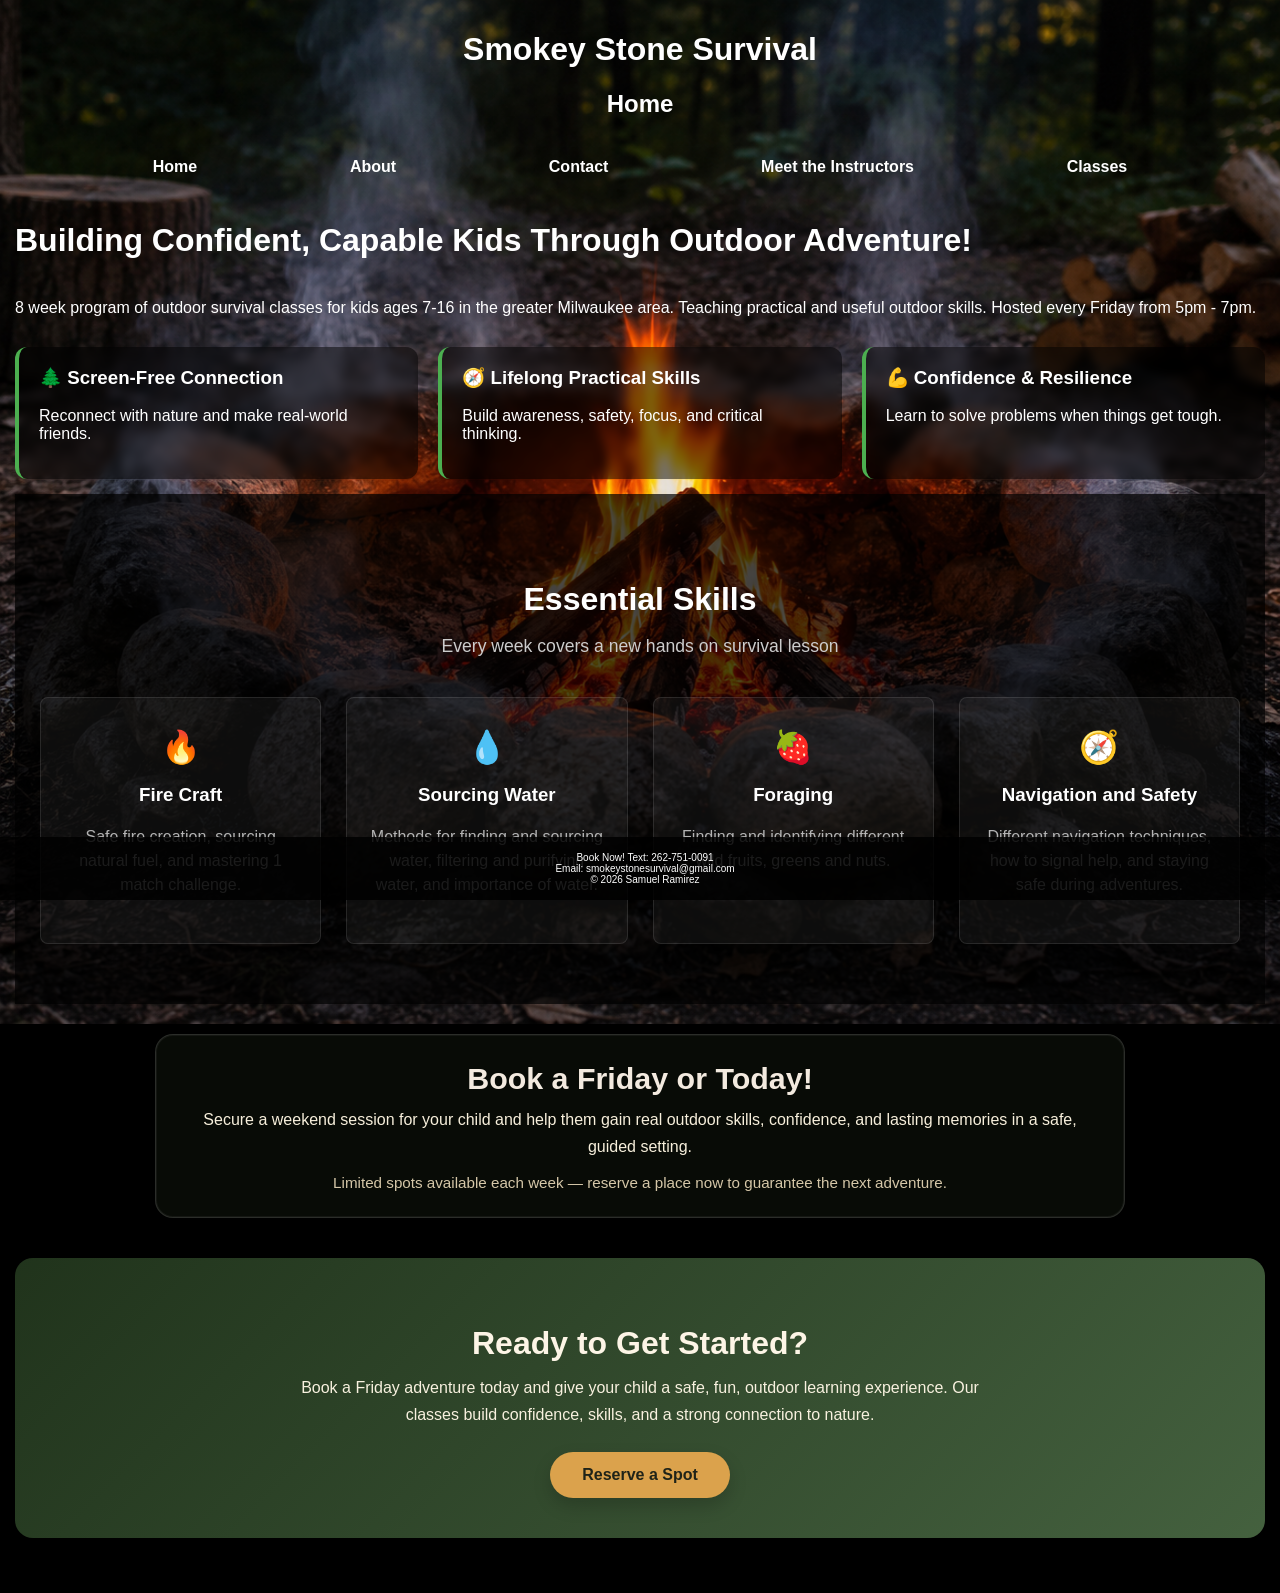
<file: index.html>
<!DOCTYPE html>
<link rel="stylesheet" href="Style.css">
<html lang="en">
<head>
    <meta charset="UTF-8">
    <meta name="viewport" content="width=device-width, initial-scale=1.0">
    <title>Home</title>
    
</head>
<div class="background-image">
<body>
    <header>
        <h1>Smokey Stone Survival</h1>
        <h2>Home</h2>
    <nav class="nav-tabs"> 
        <a href="index.html" class="tab-link">Home</a>
        <a href="About.html" class="tab-link">About</a>
        <a href="Contact.html" class="tab-link">Contact</a>
        <a href="Meet.html" class="tab-link">Meet the Instructors</a>
        <a href="Classes.html" class="tab-link">Classes</a>
    </nav>
    </header>
    <main>
        <h1>Building Confident, Capable Kids Through Outdoor Adventure!</h1>
        <p><br>8 week program of outdoor survival classes for kids ages 7-16 in the greater Milwaukee area.
             Teaching practical and useful outdoor skills. Hosted every Friday from 5pm - 7pm.</p>
           <div class="benefits">
    <div class="benefit-card">
        <h3>🌲 Screen-Free Connection</h3>
        <p>Reconnect with nature and make real-world friends.</p>
    </div>

    <div class="benefit-card">
        <h3>🧭 Lifelong Practical Skills</h3>
        <p>Build awareness, safety, focus, and critical thinking.</p>
    </div>

    <div class="benefit-card">
        <h3>💪 Confidence & Resilience</h3>
        <p>Learn to solve problems when things get tough.</p>
    </div>
</div>

             <section class="skills-section">
                <h2 class="section-title">Essential Skills</h2>
                <p class="section-subtitle">Every week covers a new hands on survival lesson</p>

             <div class="skills-grid">

                <div class="skill-card">
                    <div class="skill-icon">🔥</div>
                    <h3>Fire Craft</h3>
                    <p>Safe fire creation, sourcing natural fuel, and mastering 1 match challenge.</p>
                </div>

                
                <div class="skill-card">
                    <div class="skill-icon">💧</div>
                    <h3>Sourcing Water</h3>
                    <p>Methods for finding and sourcing water, filtering and purifying water, and importance of water.</p>
                </div>

                
                <div class="skill-card">
                    <div class="skill-icon">🍓</div>
                    <h3>Foraging</h3>
                    <p>Finding and identifying different wild fruits, greens and nuts.</p>
                </div>

                
                <div class="skill-card">
                    <div class="skill-icon">🧭</div>
                    <h3>Navigation and Safety</h3>
                    <p>Different navigation techniques, how to signal help, and staying safe during adventures.</p>
                </div>

            </div>

            </section>

            <section class="mini-cta">
                <h2>Book a Friday or Today!</h2>
                <p>Secure a weekend session for your child and help them gain real outdoor skills, confidence, and lasting memories in a safe, guided setting.</p>
                <small>Limited spots available each week — reserve a place now to guarantee the next adventure.</small>
            </section>

            <section class="cta-section">
                <h2>Ready to Get Started?</h2>
                <p>Book a Friday adventure today and give your child a safe, fun, outdoor learning experience. Our classes build confidence, skills, and a strong connection to nature.</p>
                <a class="cta-button" href="Contact.html">Reserve a Spot</a>
            </section>

    </main>
    <footer>
        <p>Book Now! Text: 262-751-0091 <br>
           Email: smokeystonesurvival@gmail.com <br>
           &copy; 2026 Samuel Ramirez
        </p>
    </footer>
</body>
</div>
</html>
</file>
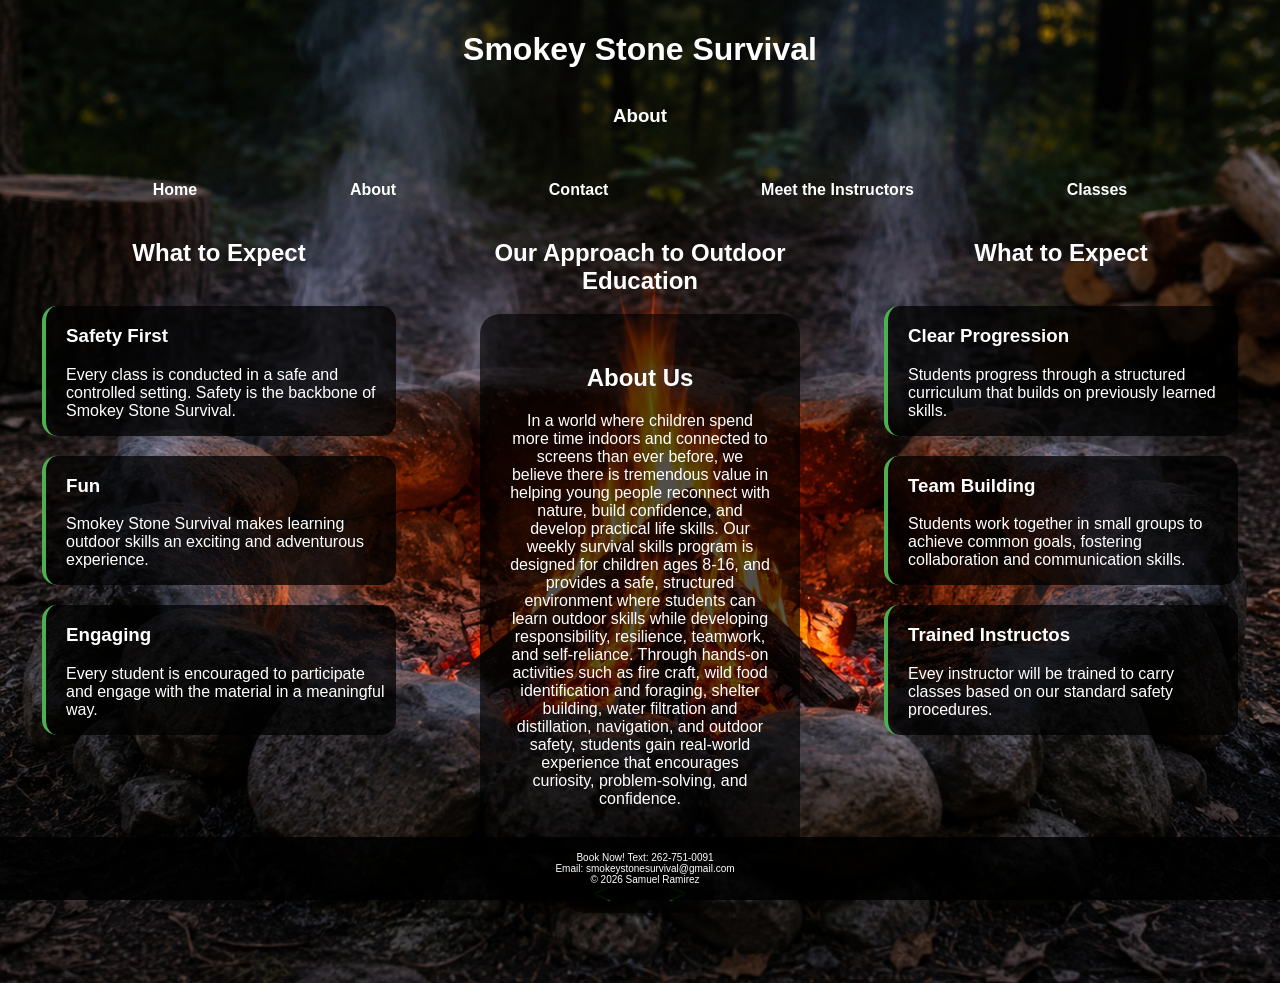
<file: About.html>
<!DOCTYPE html>
<link rel="stylesheet" href="StyleAbout.css">
<html lang="en">
<head>
    <meta charset="UTF-8">
    <meta name="viewport" content="width=device-width, initial-scale=1.0">
    <title>About</title>
    
</head>
<body>
    <header>
        <h1>Smokey Stone Survival</h1>
        <h3>About</h3>
        <nav class="nav-tabs"> 
            <a href="index.html" class="tab-link">Home</a>
            <a href="About.html" class="tab-link">About</a>
            <a href="Contact.html" class="tab-link">Contact</a>
            <a href="Meet.html" class="tab-link">Meet the Instructors</a>
            <a href="Classes.html" class="tab-link">Classes</a>
        </nav>
    </header>
    <main>
        <div class="expectations">
            <h2><strong>What to Expect</strong></h2>
          
        <div class="expectations-card">
            <h3><strong>Safety First</strong></h3>
            <p>Every class is conducted in a safe and controlled setting.
                Safety is the backbone of Smokey Stone Survival. </p>
        </div>
         <div class="expectations-card">
            <h3><strong>Fun</strong></h3>
            <p>Smokey Stone Survival makes learning outdoor skills an exciting and adventurous experience. </p>
        </div>
         <div class="expectations-card">
            <h3><strong>Engaging</strong></h3>
            <p>Every student is encouraged to participate and engage with the material in a meaningful way.</p>
        </div>

    </div>


        <div class="about-slider">

            <h2><strong>Our Approach to Outdoor Education</strong></h2>

    <div class="card">
        <h2><strong>Safety First</strong></h2>
        <p>
           Safety is the foundation of everything we do.

All activities are taught in a controlled environment with age-appropriate instruction,
 clear safety procedures, and close supervision. Before students participate in any skill,
  they are taught the proper safety practices, equipment use, and environmental 
  responsibility associated with that activity.

Our goal is not simply to teach survival skills—it is to teach sound judgment, risk
 awareness, and respect for the outdoors. Students learn how to make safe decisions,
  work as a team, and understand their surroundings before progressing to more advanced
   skills.
        </p>
    </div>

    <div class="card">
        <h2><strong>Why We Started</strong></h2>
        <p>
           This program was created because we saw a growing need for opportunities that help children
 develop practical skills, confidence, and a connection to the natural world.

Many young people today have few opportunities to learn hands-on outdoor skills
 or experience the satisfaction that comes from solving problems independently.
  We wanted to create a place where children could challenge themselves, learn from
   experienced instructors, and discover what they are capable of accomplishing.

The skills we teach are valuable, but the lessons behind them are even more important.
 Our students learn perseverance when a task is difficult, responsibility when handling
  tools and equipment, and confidence when they successfully overcome challenges.
        </p>
    </div>

    <div class="card">
        <h2><strong>Our Mission</strong></h2>
        <p>
            Our mission is to provide a safe, engaging, and educational outdoor experience that helps
 young people develop confidence, practical skills, leadership, and a lifelong appreciation for nature.

We believe that every child benefits from learning how to think critically, adapt to challenges,
 and feel at home in the outdoors. Through guided instruction and hands-on experience, we strive
  to prepare the next generation to be capable, confident, and responsible individuals.
        </p>
    </div>

    <div class="card active">
        <h2><strong>About Us</strong></h2>
        <p>
            In a world where children spend more time indoors and connected to screens than ever before,
 we believe there is tremendous value in helping young people reconnect with nature, build confidence,
  and develop practical life skills.

Our weekly survival skills program is designed for children ages 8-16,
 and provides a safe, structured environment where students can learn outdoor
  skills while developing responsibility, resilience, teamwork, and self-reliance.

Through hands-on activities such as fire craft, wild food identification and 
foraging, shelter building, water filtration and distillation, navigation, and
 outdoor safety, students gain real-world experience that encourages curiosity,
  problem-solving, and confidence.
        </p>
    </div>

    <div class="controls">
        <button id="prev"><</button>
        <button id="next">></button>
    </div>

</div>

 <div class="expectations">
            <h2><strong>What to Expect</strong></h2>
          
        <div class="expectations-card">
            <h3><strong>Clear Progression</strong></h3>
            <p>Students progress through a structured curriculum that builds on previously learned skills.</p>
        </div>
         <div class="expectations-card">
            <h3><strong>Team Building</strong></h3>
            <p>Students work together in small groups to achieve common goals, fostering collaboration and communication skills.</p>
        </div>
         <div class="expectations-card">
            <h3><strong>Trained Instructos</strong></h3>
            <p>Evey instructor will be trained to carry classes based on our standard safety procedures.</p>
        </div>

    </div>

    </main>
    <footer>
        <p>Book Now! Text: 262-751-0091 <br>
           Email: smokeystonesurvival@gmail.com <br>
           &copy; 2026 Samuel Ramirez
        </p>
    </footer>
    <script>
const cards = document.querySelectorAll('.card');
let current = 0;

function showCard(index) {
    cards.forEach(card => card.classList.remove('active'));
    cards[index].classList.add('active');
}

document.getElementById('next').addEventListener('click', () => {
    current = (current + 1) % cards.length;
    showCard(current);
});

document.getElementById('prev').addEventListener('click', () => {
    current = (current - 1 + cards.length) % cards.length;
    showCard(current);
});
</script>
</body>
</html>
</file>
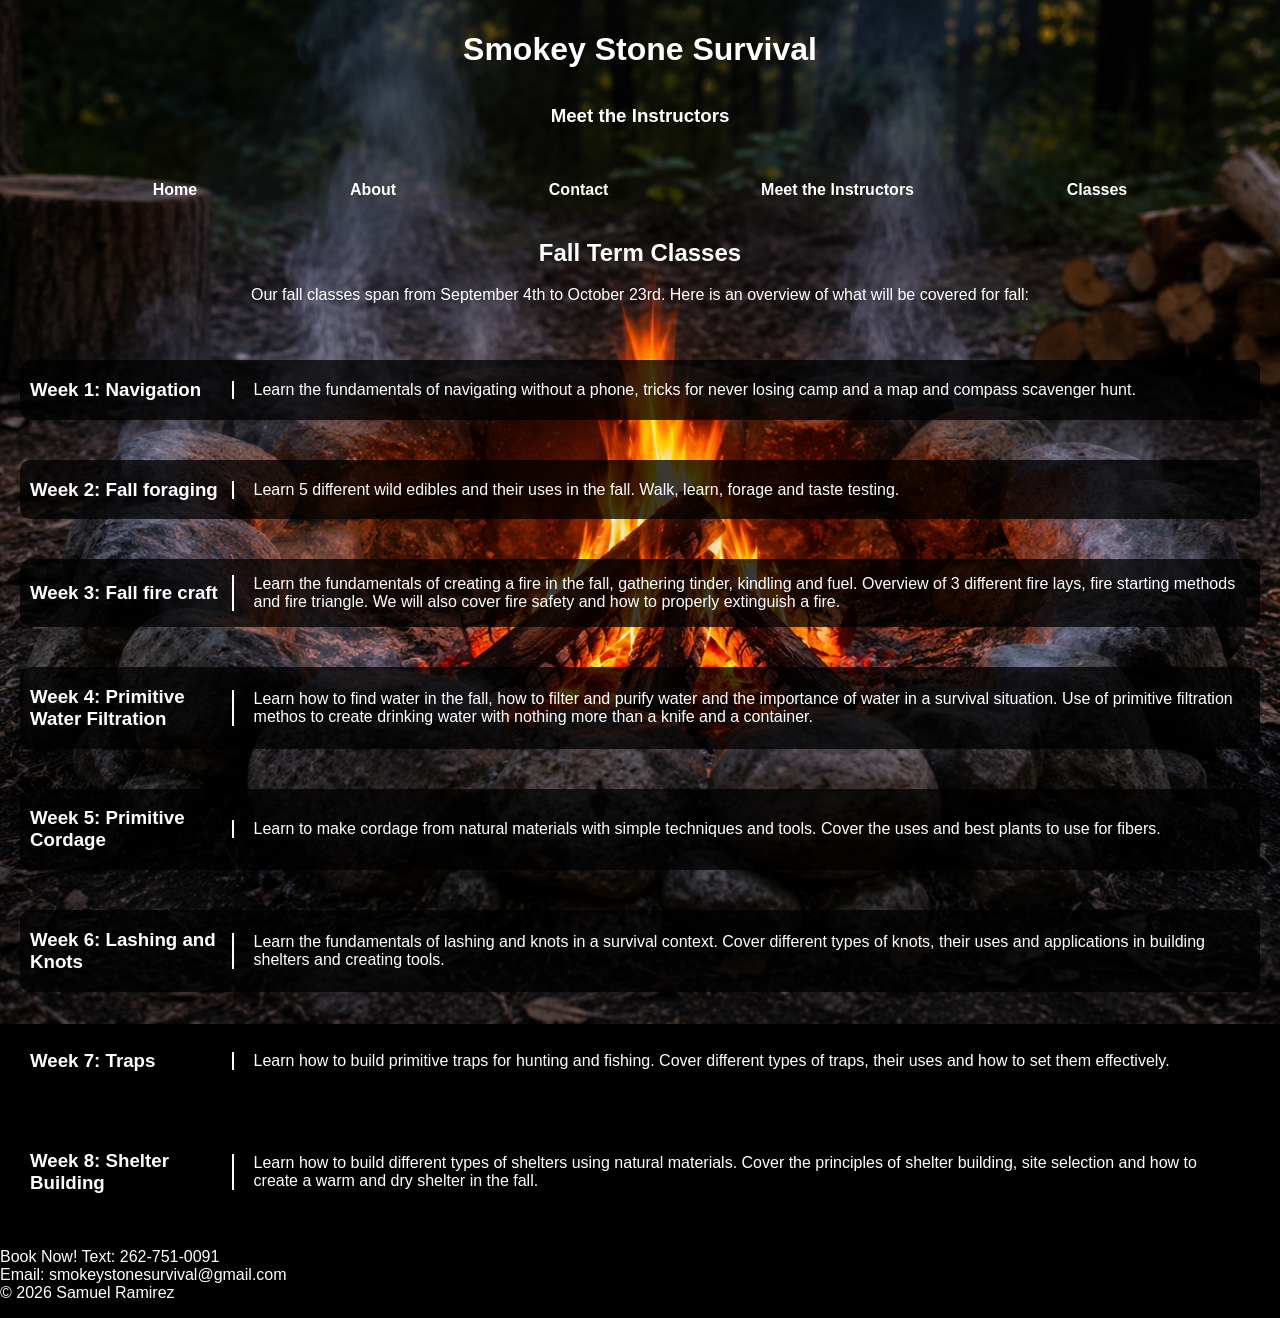
<file: Classes.html>
<!DOCTYPE html>
<link rel="stylesheet" href="StyleClasses.css">
<html lang="en">
<head>
    <meta charset="UTF-8">
    <meta name="viewport" content="width=device-width, initial-scale=1.0">
    <title>Meet the Instructors</title>
    <style>
        
    </style>
</head>
<body>
    <header>
        <h1>Smokey Stone Survival</h1>
        <h3>Meet the Instructors</h3>
        <nav class="nav-tabs"> 
            <a href="index.html" class="tab-link">Home</a>
            <a href="About.html" class="tab-link">About</a>
            <a href="Contact.html" class="tab-link">Contact</a>
            <a href="Meet.html" class="tab-link">Meet the Instructors</a>
            <a href="Classes.html" class="tab-link">Classes</a>
        </nav>          
                

    </header>
    

    <h2 class="Fall-Title">Fall Term Classes</h2>
    <p class="Fall-P">Our fall classes span from September 4th to October 23rd. Here is an overview of what will be covered for fall:</p>

    <div class="classes-table">

        <div class="class-card">
            <h3>Week 1: Navigation</h3>
            <p>Learn the fundamentals of navigating without a phone, tricks for never losing camp and a map and compass scavenger hunt.</p>
        </div>

        <div class="class-card">
            <h3>Week 2: Fall foraging</h3>
            <p>Learn 5 different wild edibles and their uses in the fall. Walk, learn, forage and taste testing.</p>
        </div>

        <div class="class-card">
            <h3>Week 3: Fall fire craft</h3>
            <p>Learn the fundamentals of creating a fire in the fall, gathering tinder, kindling and fuel. Overview of 3 different fire lays, fire starting methods
                and fire triangle. We will also cover fire safety and how to properly extinguish a fire.</p>
        </div>
       
        <div class="class-card">
            <h3>Week 4: Primitive Water Filtration</h3>
            <p>Learn how to find water in the fall, how to filter and purify water and the importance of water in a survival situation.
                 Use of primitive filtration methos to create drinking water with nothing more than a knife and a container.</p>
        </div>

        <div class="class-card">
            <h3>Week 5: Primitive Cordage</h3>
            <p>Learn to make cordage from natural materials with simple techniques and tools. Cover the uses and best plants to use for fibers.</p>
        </div>

        <div class="class-card">
            <h3>Week 6: Lashing and Knots</h3>
            <p>Learn the fundamentals of lashing and knots in a survival context. Cover different types of knots, their uses and applications in building shelters and creating tools.</p>
        </div>

        <div class="class-card">
            <h3>Week 7: Traps</h3>
            <p>Learn how to build primitive traps for hunting and fishing. Cover different types of traps, their uses and how to set them effectively.</p>
        </div>

        <div class="class-card">
            <h3>Week 8: Shelter Building</h3>
            <p>Learn how to build different types of shelters using natural materials. Cover the principles of shelter building, site selection and how to create a warm and dry shelter in the fall.</p>
        </div>

    </div>

    <footer>
          <p>Book Now! Text: 262-751-0091 <br>
           Email: smokeystonesurvival@gmail.com <br>
           &copy; 2026 Samuel Ramirez
        </p>
    </footer>
</body>
</html>
</file>
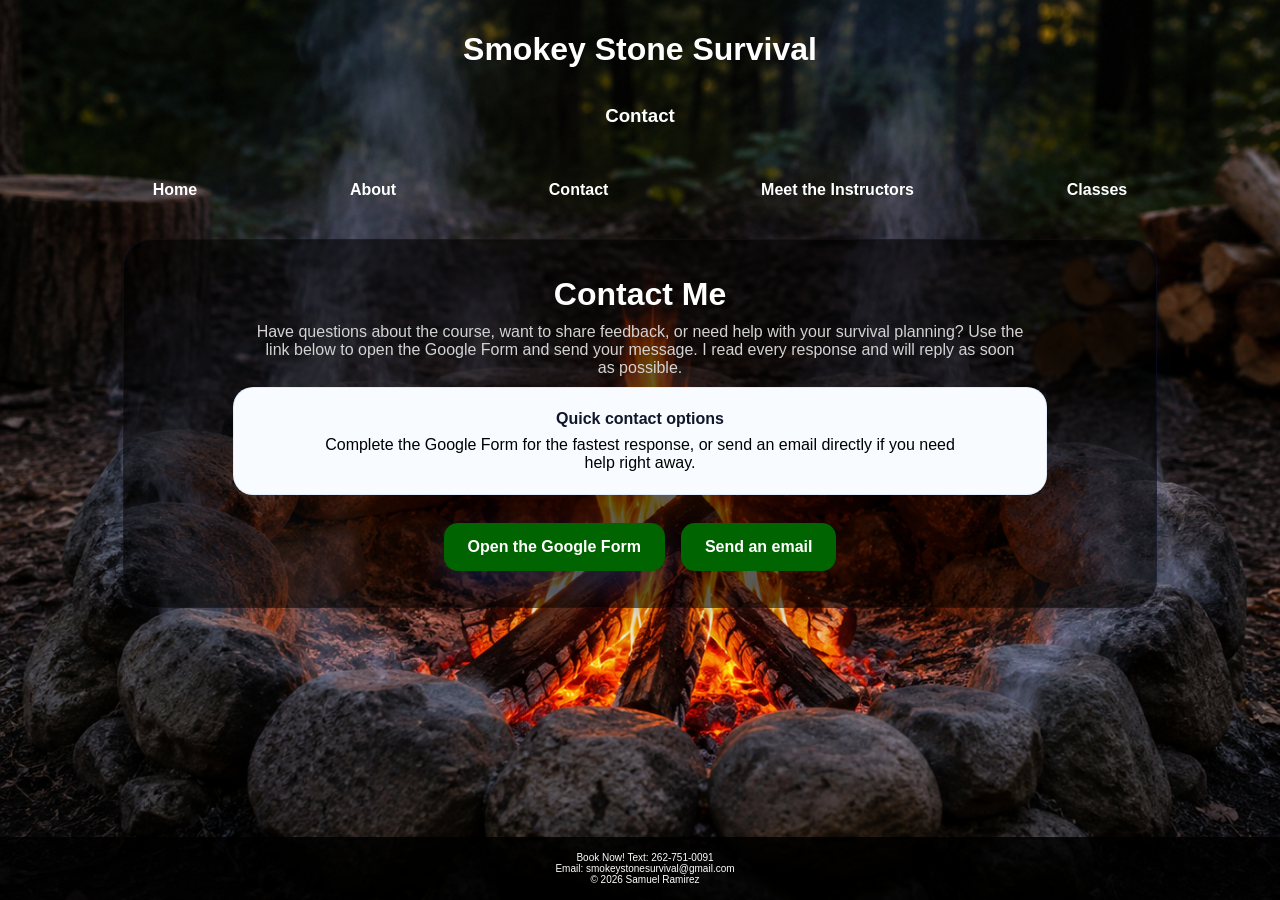
<file: Contact.html>
<!DOCTYPE html>
<link rel="stylesheet" href="StyleContact.css">
<html lang="en">
<head>
    <meta charset="UTF-8">
    <meta name="viewport" content="width=device-width, initial-scale=1.0">
    <title>Contact</title>
    <style>

       
    </style>
</head>
<body>
    <header>
        <h1>Smokey Stone Survival</h1>
        <h3>Contact</h3>
        <nav class="nav-tabs"> 
            <a href="index.html" class="tab-link">Home</a>
            <a href="About.html" class="tab-link">About</a>
            <a href="Contact.html" class="tab-link">Contact</a>
            <a href="Meet.html" class="tab-link">Meet the Instructors</a>
            <a href="Classes.html" class="tab-link">Classes</a>
        </nav>
    </header>
    <main>
        <section class="contact-card">
            <h2>Contact Me</h2>
            <p>Have questions about the course, want to share feedback, or need help with your survival planning? Use the link below to open the Google Form and send your message. I read every response and will reply as soon as possible.</p>
            <div class="contact-details">
                <strong>Quick contact options</strong>
                <p>Complete the Google Form for the fastest response, or send an email directly if you need help right away.</p>
            </div>
            <div class="contact-actions">
                <a class="contact-button" href="https://docs.google.com/forms/d/e/1FAIpQLSe8XqcQWQ4yI8RuzdeST8LfosOg6eNV4zmroj70k-xfFVTA8A/viewform?usp=header" target="_blank" rel="noopener noreferrer">Open the Google Form</a>
                <a class="secondary-link" href="mailto:smokeystonesurvival@gmail.com">Send an email</a>
            </div>
        </section>
    </main>
    <footer>
       <p>Book Now! Text: 262-751-0091 <br>
           Email: smokeystonesurvival@gmail.com <br>
           &copy; 2026 Samuel Ramirez
        </p>
    </footer>
</body>
</html>
</file>
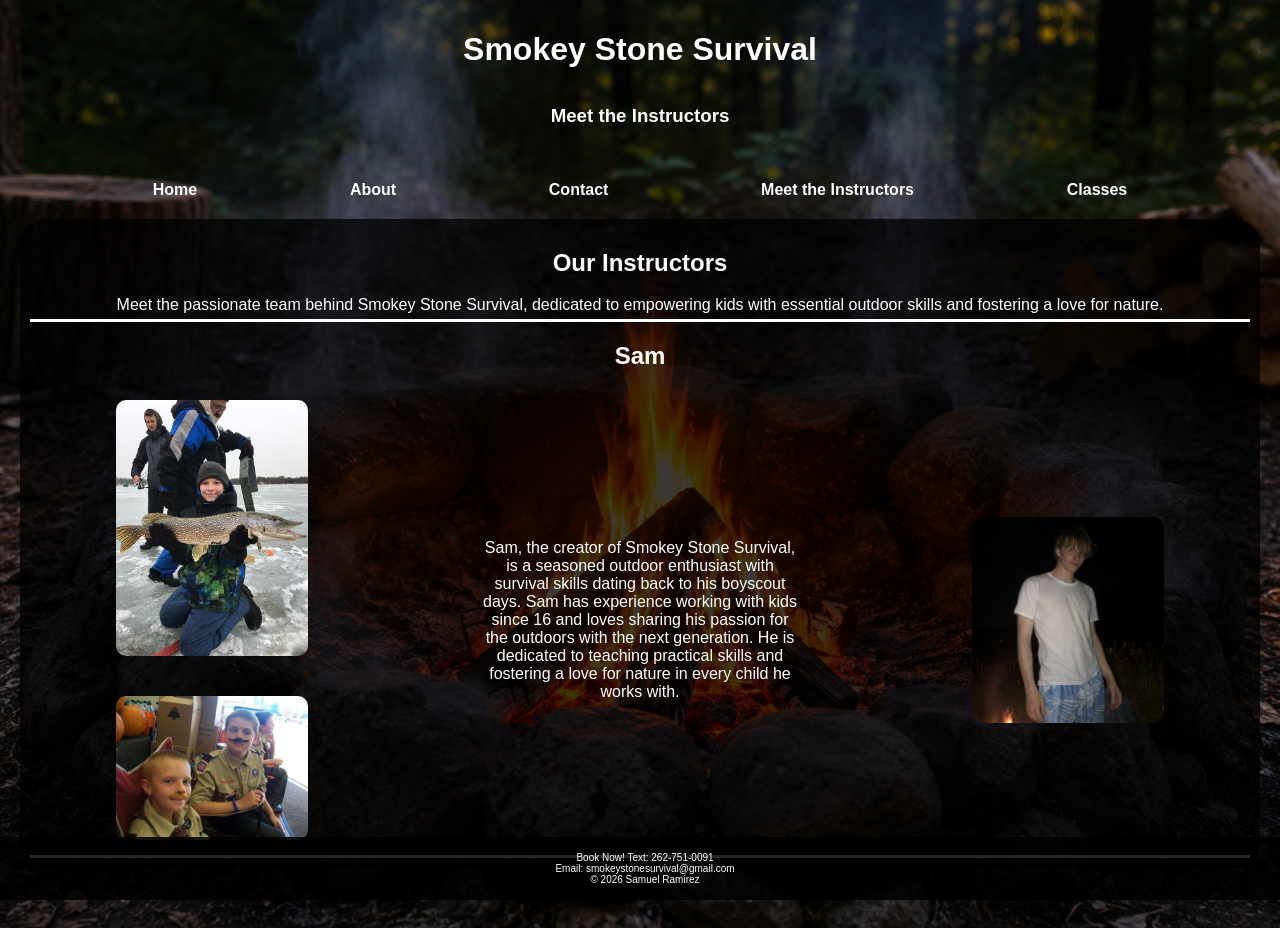
<file: Meet.html>
<!DOCTYPE html>
<link rel="stylesheet" href="StyleMeet.css">
<html lang="en">
<head>
    <meta charset="UTF-8">
    <meta name="viewport" content="width=device-width, initial-scale=1.0">
    <title>Meet the Instructors</title>
    <style>
        
    </style>
</head>
<body>
    <header>
        <h1>Smokey Stone Survival</h1>
        <h3>Meet the Instructors</h3>
        <nav class="nav-tabs"> 
            <a href="index.html" class="tab-link">Home</a>
            <a href="About.html" class="tab-link">About</a>
            <a href="Contact.html" class="tab-link">Contact</a>
            <a href="Meet.html" class="tab-link">Meet the Instructors</a>
            <a href="Classes.html" class="tab-link">Classes</a>
        </nav>

        <div class="instructors">
            <h2>Our Instructors</h2>
            <p id="instructor-p">Meet the passionate team behind Smokey Stone Survival, dedicated to empowering kids with essential outdoor skills and fostering a love for nature.</p>
            <div class="instructor-card">

                <h2>Sam</h2>

                <div class="instructor-content">
                
                    <div class="left-column">

                    <img class="top-photo" id="Sam1" src="Images\Instructors\Sam\Fish.jpg" alt="Instructor 1">
                    
                    <img class="middle-photo" id="Sam2"src="Images\Instructors\Sam\Boyscouts.jpeg"> 

                    </div>

                    <p id="SamBio">Sam, the creator of Smokey Stone Survival, is a seasoned outdoor enthusiast with survival skills dating back to his boyscout days.
                   Sam has experience working with kids since 16 and loves sharing his passion for the outdoors with the next generation.
                   He is dedicated to teaching practical skills and fostering a love for nature in every child he works with.</p>

                   <img class="bottom-photo" id="Sam3" src="Images\Instructors\Sam\Old.PNG">

            </div>

        </div>
                

    </header>
    
    <footer>
          <p>Book Now! Text: 262-751-0091 <br>
           Email: smokeystonesurvival@gmail.com <br>
           &copy; 2026 Samuel Ramirez
        </p>
    </footer>
</body>
</html>
</file>
<file: Style.css>
/* style.css */
/* Add your styles below */
body {
    font-family: Arial, sans-serif;
    margin: 0;
    padding: 0;
    background-image: url('Images/Smoky\ Stones\ Firepit.png');
    background-size: 100%;
    background-repeat: no-repeat;
    color: white;
    background-color: black;
    background-attachment: fixed;
    z-index: 1;
}

@media (max-width: 1000px){
   .background-image {
        background-image: url('Images/PhoneBackground.png');
        background-attachment: fixed;
        width: 100vw;
        z-index: -1;
    }
}
main h1 {
    padding-top: 10px;
}

header {
    color: #ffffff;
    text-align: center;
}

header h1{
    text-align: center;
    padding-top: 10px;
}

header h3{
padding-top: 15px;
padding-bottom: 15px;
}

.nav-tabs{
    display: flex;
padding-top: 20px;
width: 100%;
justify-content: space-evenly;
}

.tab-link{
    align-items: center;
    color: white;
    text-decoration: none;
    font-weight: bold;
}

.tab-link:hover{
    color: darkorange;
}

.benefits {
    display: flex;
    gap: 20px;
    flex-wrap: wrap;
    margin-top: 30px;
    padding-bottom: 15px;
}

.benefit-card {
    flex: 1;
    min-width: 250px;

    background: rgba(0,0,0,0.5);
    backdrop-filter: blur(5px);

    padding: 20px;
    border-radius: 12px;

    border-left: 4px solid #4CAF50;

    transition: transform 0.2s ease, box-shadow 0.2s ease;
}

.benefit-card:hover {
    border-left: 4px solid #ff6600;
    transform: translateX(5px);
}

.benefit-card h3 {
    margin-top: 0;
}
main{
    padding: 15px;
}

.skills-section{
    padding: 60px 20px;
    text-align: center;
    background-color: rgba(0, 0, 0, 0.7);
    color: white;
}

.section-title{
    font-size: 2rem;
    margin-bottom: 10px;
}

.section-subtitle{
    font-size: 1.1rem;
    color: #cccccc;
    margin-bottom: 40px;
}

.skills-grid{
    display: grid;
    grid-template-columns: repeat(auto-fit, minmax(250px, 1fr));
    gap: 25px;
    max-width: 1200px;
    margin: 0 auto;
}

.skill-card{
    background: rgba(255, 255, 255, 0.05);
    border: 1px solid rgba(255, 255, 255, 0.1);
    border-radius: 8px;
    padding: 30px 20px;
    text-align: center;
    transition: transform 0.2s ease, box-shadow 0.2s ease;
}

.skill-card:hover{
    transform: translateY(-5px);
    border-color: #ff6600;
    box-shadow: 0 10px 20px rgba(0, 0, 0, 0.3);
    .skill-icon{
        transform: rotate(360deg);
    }
}

.skill-icon{
    font-size: 2rem;
    transition: transform 0.4s ease;
}

.skill-card p{
    color: #b3b3b3;
    line-height: 1.5;
}

footer {
    position: fixed;
    bottom: 0;
    left: 0;
    width: 100%;

    background: rgba(0, 0, 0, 0.85);
    color: white;
    text-align: center;
    padding: 5px;

    font-size: 10px;
}

        .cta-section {
            background: linear-gradient(135deg, rgba(34, 54, 29, 0.95), rgba(72, 102, 66, 0.95));
            color: #fdf5e6;
            padding: 40px 20px;
            margin: 40px 0;
            border-radius: 18px;
            box-shadow: 0 10px 30px rgba(0, 0, 0, 0.15);
            text-align: center;
        }
        .cta-section h2 {
            margin-bottom: 12px;
            font-size: 2rem;
        }
        .cta-section p {
            max-width: 720px;
            margin: 0 auto 24px;
            line-height: 1.7;
            color: #f8f1df;
        }
        .cta-button {
            display: inline-block;
            background: #dba24c;
            color: #1f2318;
            padding: 14px 32px;
            border-radius: 999px;
            text-decoration: none;
            font-weight: 700;
            transition: transform 0.2s ease, background 0.2s ease;
            box-shadow: 0 8px 18px rgba(0, 0, 0, 0.18);
        }
        .cta-button:hover {
            transform: translateY(-2px);
            background: #f0c36b;
        }
        .mini-cta {
            background: rgba(69, 92, 55, 0.12);
            border: 1px solid rgba(255, 255, 255, 0.14);
            border-radius: 18px;
            padding: 26px 24px;
            margin: 30px auto 40px;
            max-width: 920px;
            text-align: center;
            color: #f3eadf;
            box-shadow: inset 0 0 0 1px rgba(255, 255, 255, 0.05);
        }
        .mini-cta h2 {
            margin: 0 0 10px;
            font-size: 1.9rem;
        }
        .mini-cta p {
            margin: 0;
            line-height: 1.7;
            color: #f7efdb;
        }
        .mini-cta small {
            display: block;
            margin-top: 14px;
            color: #d5c7a8;
            font-size: 0.95rem;
        }
</file>
<file: StyleAbout.css>
/* style.css */
/* Add your styles below */
body {
    font-family: Arial, sans-serif;
    margin: 0;
    padding: 0;
    background-image: url('Images/Smoky\ Stones\ Firepit.png');
    background-size: 100%;
    background-repeat: no-repeat;
    color: white;
    background-color: black;
    background-attachment: fixed;

}

@media (max-width: 1000px){
    body{
        background-image: url('Images/PhoneBackground.png');
    }
}

main {
    display: flex;
    justify-content: space-around;
    flex-wrap: wrap;
    padding-bottom: 50px;
}

main h1 {
    padding-top: 10px;
}

header {
    color: #ffffff;
    text-align: center;
}

header h1{
    text-align: center;
    padding-top: 10px;
}

header h3{
padding-top: 15px;
padding-bottom: 15px;
}

.nav-tabs{
    display: flex;
padding-top: 20px;
width: 100%;
justify-content: space-evenly;
}

.tab-link{
    align-items: center;
    color: white;
    text-decoration: none;
    font-weight: bold;
}

.tab-link:hover{
    color: darkorange;
}

.expectations {
    padding-top: 20px;
    display: flex;
    flex-direction: column;
    gap: 20px;
}

.expectations h2 {
    text-align: center;
}

.expectations-card {
    background: rgba(0, 0, 0, 0.75);
    color: white;
    border-left: 4px solid #4CAF50;
    border-radius: 15px;
    padding-left: 20px;
    transition: transform 0.2s ease, box-shadow 0.2s ease;
    width: 25vw;
    padding-right: 10px;
}

.expectations-card:hover {
    transform: translateY(-5px);
    box-shadow: 0 4px 8px rgba(0, 0, 0, 0.3);
    border-left: 4px solid darkorange;
}

.about-slider h2{
    text-align: center;
}

    .about-slider {
    padding-top: 20px;
    max-width: 25vw;
    position: relative;
}

.card {
    display: none;

    background: rgba(0,0,0,.65);
    padding: 30px;
    border-radius: 20px;
    text-align: center;
}

.card.active {
    display: block;
}

.controls {
    text-align: center;
    margin-top: 20px;
    background: rgba(0,0,0,.65);
    width: 150px;
    border-radius: 30px;
    margin: 20px auto;
}

.controls button {
    font-size: 2rem;
    background: none;
    border: none;
    color: darkgreen;
    cursor: pointer;
    margin: 0 20px;
}

.controls button:hover {
    transform: scale(1.2);
    color: darkorange;
}

@media (max-width: 1000px){
    .expectations-card {
        width: 80vw;
    }
    .about-slider {
        max-width: 80vw;
    }
    main {
        flex-direction: column;
        align-items: center;
    }
}

footer {
    position: fixed;
    bottom: 0;
    left: 0;
    width: 100%;

    background: rgba(0, 0, 0, 0.85);
    color: white;
    text-align: center;
    padding: 5px;

    font-size: 10px;
}
</file>
<file: StyleClasses.css>
/* style.css */
/* Add your styles below */
body {
    font-family: Arial, sans-serif;
    margin: 0;
    padding: 0;
    background-image: url('Images/Smoky\ Stones\ Firepit.png');
    background-size: 100%;
    background-repeat: no-repeat;
    color: white;
    background-color: black;
    background-attachment: fixed;

}

@media (max-width: 1000px){
    body{
        background-image: url('Images/PhoneBackground.png');
    }
}

main {
    display: flex;
    justify-content: space-around;
    flex-wrap: wrap;
    padding-bottom: 50px;
}

main h1 {
    padding-top: 10px;
}

header {
    color: #ffffff;
    text-align: center;
}

header h1{
    text-align: center;
    padding-top: 10px;
}

header h3{
padding-top: 15px;
padding-bottom: 15px;
}

.nav-tabs{
    display: flex;
padding-top: 20px;
width: 100%;
justify-content: space-evenly;
}

.tab-link{
    align-items: center;
    color: white;
    text-decoration: none;
    font-weight: bold;
}

.tab-link:hover{
    color: darkorange;
}

.Fall-Title{
    text-align: center;
    padding-top: 20px;
}

.Fall-P{
    text-align: center;
    padding-bottom: 20px;
}

.classes-table {
    display: flex;
    flex-direction: column;
    align-items: left;
}

.class-card {
    display: flex;
    flex-direction: row;
    margin: 20px;
    align-items: center;
    background: rgba(0, 0, 0, 0.75);
    border-radius: 10px;
    justify-content: left;
}
.class-card h3 {
    padding-right: 10px;
    width: 200px;
    padding-left: 10px;
}
.class-card p {
    border-left: 2px solid white;
    padding-left: 20px;
    padding-right: 20px;
    width: calc(100vw - 250px);
}
</file>
<file: StyleContact.css>
/* style.css */
/* Add your styles below */
body {
    font-family: Arial, sans-serif;
    margin: 0;
    padding: 0;
    background-image: url('Images/Smoky\ Stones\ Firepit.png');
    background-size: 100%;
    background-repeat: no-repeat;
    color: white;
    background-color: black;
    background-attachment: fixed;

}

@media (max-width: 1000px){
    body{
        background-image: url('Images/PhoneBackground.png');
    }
}
main h1 {
    padding-top: 10px;
}

header {
    color: #ffffff;
    text-align: center;
}

header h1{
    text-align: center;
    padding-top: 10px;
}

header h3{
padding-top: 15px;
padding-bottom: 15px;
}

.nav-tabs{
    display: flex;
padding-top: 20px;
width: 100%;
justify-content: space-evenly;
}

.tab-link{
    align-items: center;
    color: white;
    text-decoration: none;
    font-weight: bold;
}

.tab-link:hover{
    color: darkorange;
}

        .contact-card {
            display: flex;
            flex-direction: column;
            background: rgba(0, 0, 0, 0.6);
            border-radius: 28px;
            padding: 36px;
            text-align: center;
            justify-content: center;
            box-shadow: 0 28px 60px rgba(15, 23, 42, 0.12);
            border: 1px solid rgba(30, 64, 175, 0.14);
            width: 75vw;
            margin: 40px auto;
        }

        .contact-card h2 {
            margin: 0;
            font-size: 2rem;
            color: white;
        }

        .contact-card p {
            color: lightgray;
            width: 60vw;
            margin: 10px auto;
            text-align: center;
        }

        .contact-details {
            margin-top: 24px;
            padding: 22px;
            width: 60vw;
            background: #f8fbff;
            border-radius: 20px;
            border: 1px solid rgba(59, 130, 246, 0.12);
            color: black;
            margin: 0 auto;
            text-align: center;
        }

        .contact-details p {
            margin: 0.5rem 0;
            color: black;
            margin: 0 auto;
            width: 50vw;
            text-align: center;
        }

        .contact-details strong {
            display: block;
            margin-bottom: 0.5rem;
            color: #0f172a;
        }

        .contact-actions {
            display: flex;
            flex-wrap: wrap;
            gap: 1rem;
            margin-top: 28px;
            margin-left: auto;
            margin-right: auto;
            justify-content: center;
        }

        .contact-button,
        .secondary-link {
            display: inline-flex;
            align-items: center;
            justify-content: center;
            padding: 0.95rem 1.5rem;
            border-radius: 14px;
            text-decoration: none;
            font-weight: 600;
            transition: transform 0.2s ease, background 0.2s ease, box-shadow 0.2s ease;
        }

        .contact-button {
            background: darkgreen;
            color: #ffffff;
            box-shadow: 0 14px 30px rgba(37, 99, 235, 0.22);
        }

        .contact-button:hover {
            background: darkorange;
            transform: translateY(-2px);
        }

        .secondary-link {
            background: darkgreen;
            color: #ffffff;
        }

        .secondary-link:hover {
            transform: translateY(-2px);
            background: darkorange;
        }

        footer {
            text-align: center;
            padding: 26px 20px 40px;
            color: #475569;
        }

footer {
    position: fixed;
    bottom: 0;
    left: 0;
    width: 100%;

    background: rgba(0, 0, 0, 0.85);
    color: white;
    text-align: center;
    padding: 5px;

    font-size: 10px;
}
</file>
<file: StyleMeet.css>
/* style.css */
/* Add your styles below */
body {
    font-family: Arial, sans-serif;
    margin: 0;
    padding: 0;
    background-image: url('Images/Smoky\ Stones\ Firepit.png');
    background-size: 100%;
    background-repeat: no-repeat;
    color: white;
    background-color: black;
    background-attachment: fixed;

}

@media (max-width: 1000px){
    body{
        background-image: url('Images/PhoneBackground.png');
    }
}
main h1 {
    padding-top: 10px;
}

header {
    color: #ffffff;
    text-align: center;
}

header h1{
    text-align: center;
    padding-top: 10px;
}

header h3{
padding-top: 15px;
padding-bottom: 15px;
}

.nav-tabs{
    display: flex;
padding-top: 20px;
width: 100%;
justify-content: space-evenly;
}

.tab-link{
    align-items: center;
    color: white;
    text-decoration: none;
    font-weight: bold;
}

.tab-link:hover{
    color: darkorange;
}

.instructors {
    text-align: center;
    background-color: rgba(0, 0, 0, 0.75);
    color: white;
    padding: 10px;
    border-radius: 25px;    
    margin-top: 20px;
    margin-left: 20px;
    margin-right: 20px;
    margin-bottom: 60px;

}

#instructor-p{
    padding-bottom: 5px;
    border-bottom: 3px solid white;
}

#Sam1, #Sam2, #Sam3 {
    width: 15vw;
    min-width: 150px;
    height: auto;
    border-radius: 10px;
    margin: 10px;
}

#SamBio{
    width: 25vw;
    height: auto;
    border-radius: 10px;
    margin: 10px;
}

.left-column{
    display: flex;
    flex-direction: column;
    align-items: center;
    gap: 20px;
}

.instructor-content {
    display: flex;
    flex-direction: row;
    align-items: center;
    justify-content: space-around;
    border-bottom: 3px solid white;
    padding-bottom: 5px;
}

.instructor-card h3{
    margin-top: 30px;
}

@media (max-width: 1000px){
   .instructor-content {
    flex-direction: column;
    flex-wrap: wrap;
    }
    #SamBio{
        width: 80vw;
    }
    .left-column{
        flex-direction: row;
        flex-wrap: wrap;
    }
}

footer {
    position: fixed;
    bottom: 0;
    left: 0;
    width: 100%;

    background: rgba(0, 0, 0, 0.85);
    color: white;
    text-align: center;
    padding: 5px;

    font-size: 10px;
}
</file>
